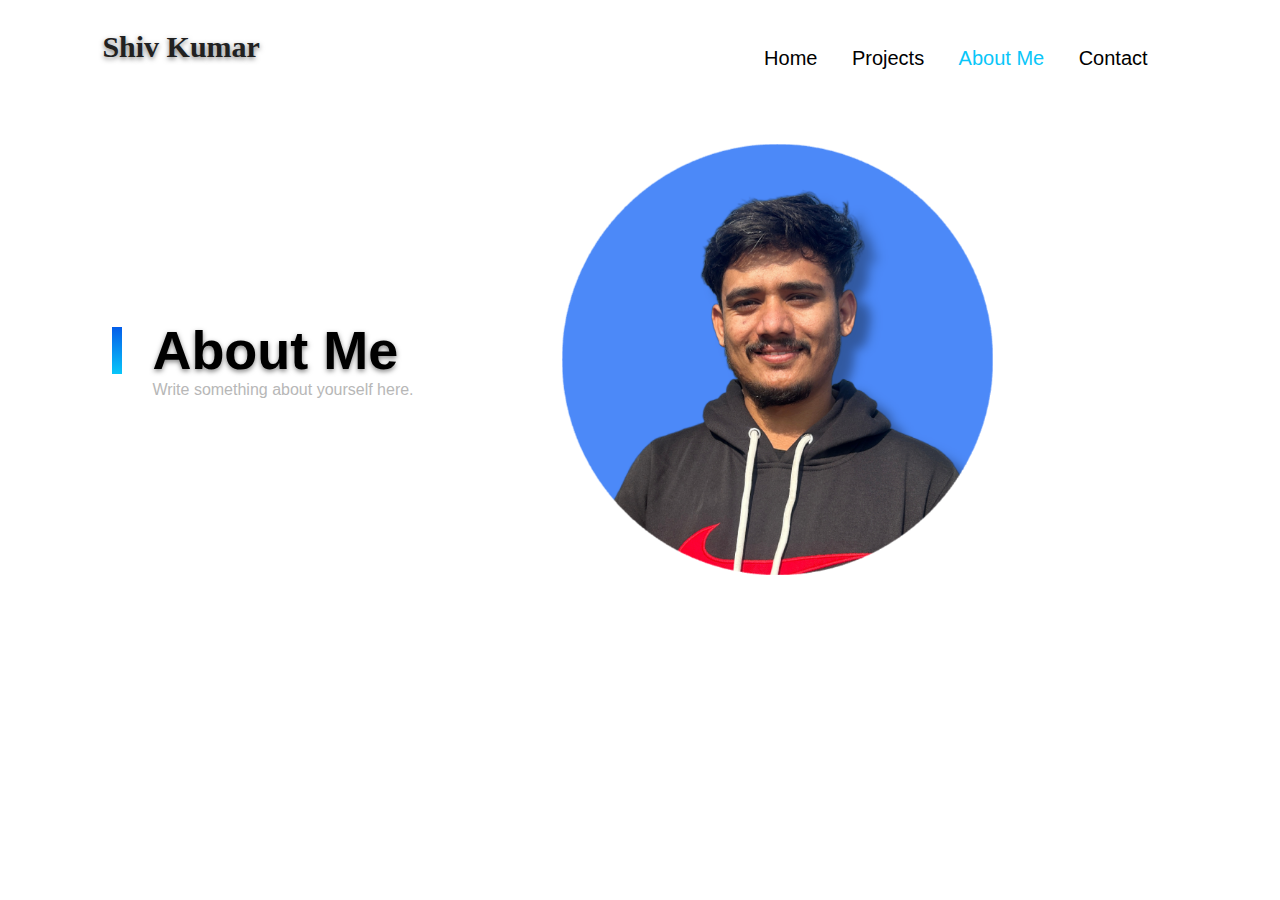
<file: about.html>
<!DOCTYPE html>
<html lang="en">
<head>
  <meta charset="utf-8">
  <meta name="viewport" content="width=device-width, initial-scale=1">
  <title>About Me</title>
  <link rel="stylesheet" href="index.css">
</head>
<body>
  <div class="container">
    <div class="navbar">
        <label class="logo">Shiv Kumar</label>
        <nav>
          <ul id="menuList">
            <li><a href="index.html">Home</a></li>
            <li><a href="projects.html">Projects</a></li>
            <li><a class="active" href="about.html">About Me</a></li>
            <li><a href="contact.html">Contact</a></li>
          </ul>
        </nav>
        <div class="menu-icon"> <i class="fa fa-bars" onclick="toggleMenu()"></i></div>
      </div>

    <div class="row">
      <div class="col-1">
        <h2>About Me</h2>
        <p>Write something about yourself here.</p>
      </div>
      <div class="col-2">
        <img src="shivkumar.png" alt="image" class="controller" width="65px" height="auto">
      </div>
    </div>
  </div>

  <script>
    var menuList = document.getElementById("menuList");
    menuList.style.maxHeight = "0px";

    function toggleMenu() {
      if (menuList.style.maxHeight == "0px") {
        menuList.style.maxHeight = "130px"
      }
      else {
        menuList.style.maxHeight = "0px"
      }
    }
  </script>

</body>

</html>
</file>
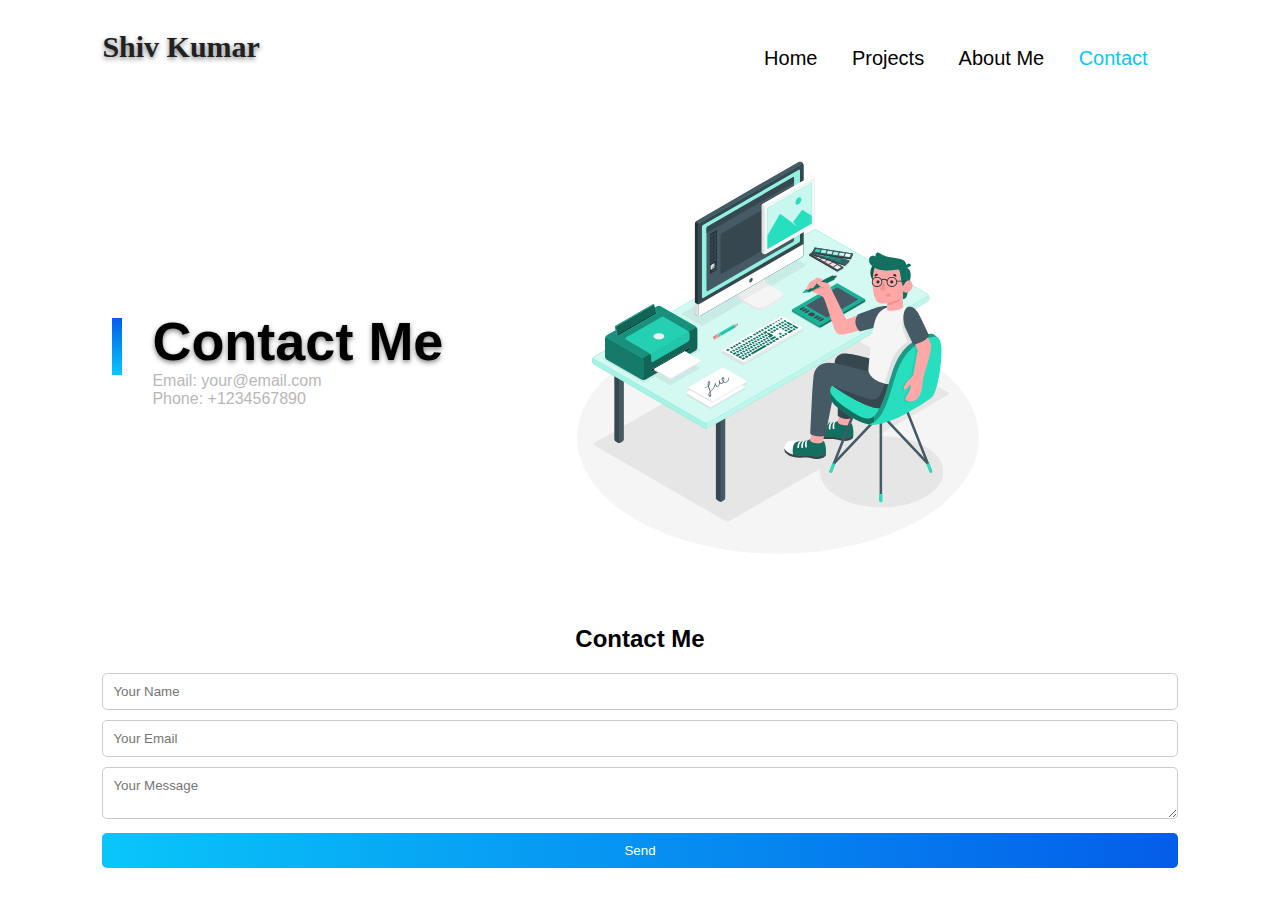
<file: contact.html>
<!DOCTYPE html>
<html lang="en">

<head>
    <meta charset="utf-8">
    <meta name="viewport" content="width=device-width, initial-scale=1">
    <title>Contact</title>
    <link rel="stylesheet" href="index.css">
</head>

<body>
    <div class="container">
        <div class="navbar">
            <label class="logo">Shiv Kumar</label>
            <nav>
                <ul id="menuList">
                    <li><a href="index.html">Home</a></li>
                    <li><a href="projects.html">Projects</a></li>
                    <li><a href="about.html">About Me</a></li>
                    <li><a class="active" href="contact.html">Contact</a></li>
                </ul>
            </nav>
            <div class="menu-icon"> <i class="fa fa-bars" onclick="toggleMenu()"></i></div>
        </div>

        <div class="row">
            <div class="col-1">
                <h2>Contact Me</h2>
                <p>Email: your@email.com</p>
                <p>Phone: +1234567890</p>
                <!-- Additional contact info as needed -->
            </div>
            <div class="col-2">
                <img src="pic1.svg" alt="image" class="controller">
            </div>
        </div>
        <div class="contact-form">
            <h2>Contact Me</h2>
            <form action="#" method="post">
                <input type="text" name="name" placeholder="Your Name" required>
                <input type="email" name="email" placeholder="Your Email" required>
                <textarea name="message" placeholder="Your Message" required></textarea>
                <button type="submit">Send</button>
            </form>
        </div>
    </div>



    </div>
    <script>
        var menuList = document.getElementById("menuList");
        menuList.style.maxHeight = "0px";
    
        function toggleMenu() {
          if (menuList.style.maxHeight == "0px") {
            menuList.style.maxHeight = "130px"
          }
          else {
            menuList.style.maxHeight = "0px"
          }
        }
      </script>
</body>

</html>
</file>
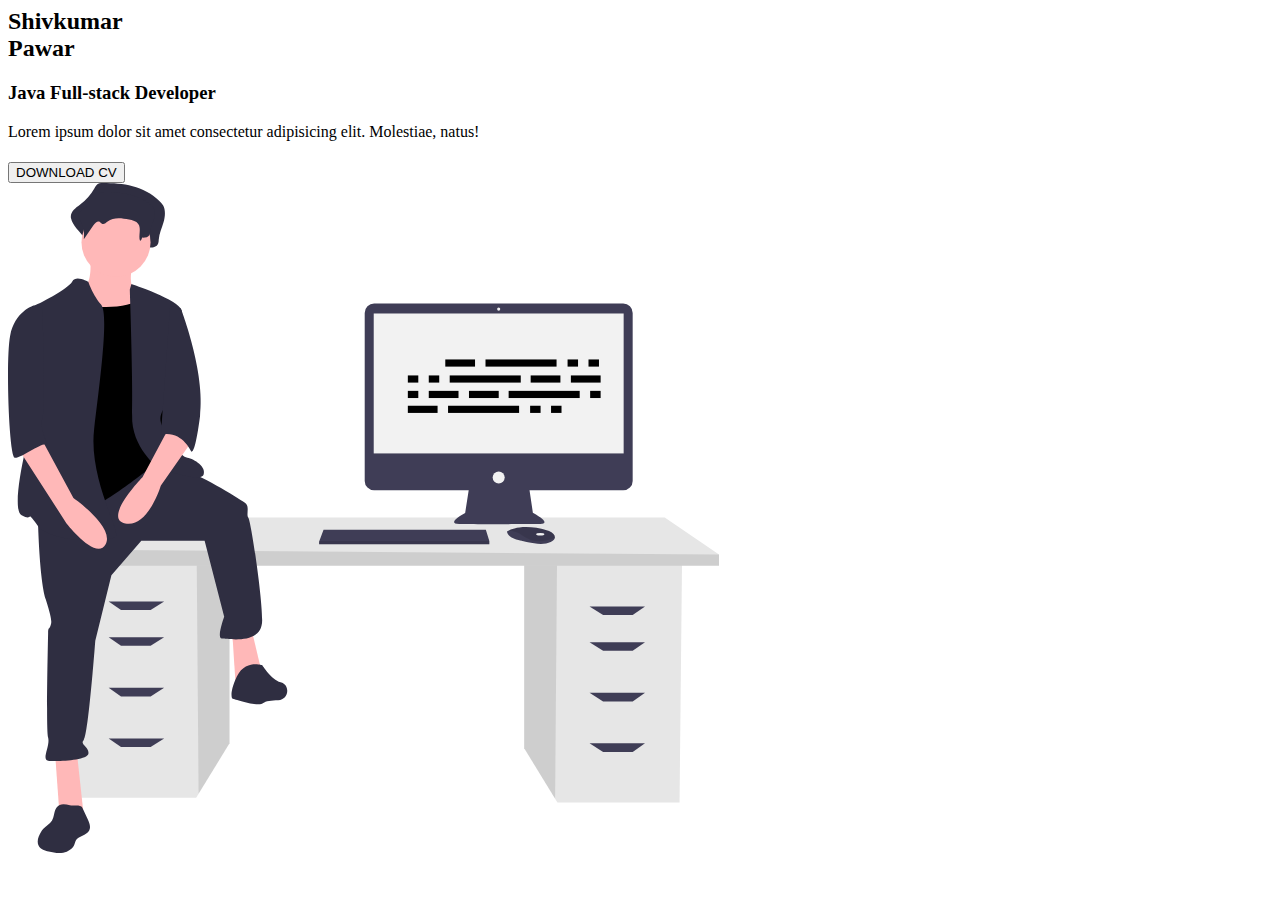
<file: home.html>
<html lang="en">
<body>
  <div class="container">
    <div class="row">
      <div class="col-1">
        <h2>Shivkumar <br>Pawar</h2>
        <h3>Java Full-stack Developer</h3>
        <p>Lorem ipsum dolor sit amet consectetur adipisicing elit. Molestiae, natus!</p>
        <h4></h4>
        <a href="shivkumar_pawarj.pdf" download>
          <button type="button">DOWNLOAD CV</button>
        </a>
      </div>

      <div class="col-2">
        <img src="feeling-proud.svg" alt="image" class="controller">
        <div class="color-box"></div>
       
      </div>
    </div>
    <div class="social-links">
      <a href="https://www.linkedin.com/in/shivkumarpawar/" target="_blank"><i class="fa fa-linkedin"></i></a>
      <a href="https://github.com/shivkumarpawar/" target="_blank"> <i class="fa fa-github"></i></a>
      <a href="https://www.instagram.com/shivvpawar" target="_blank"><i class="fa fa-instagram"></i></a>
      <a href="https://api.whatsapp.com/send/?phone=%2B918208627628&text=Hello+Shiv" target="_blank"><i class="fa fa-whatsapp"></i></a>
    </div>
  </div>

</body>

</html>
</file>
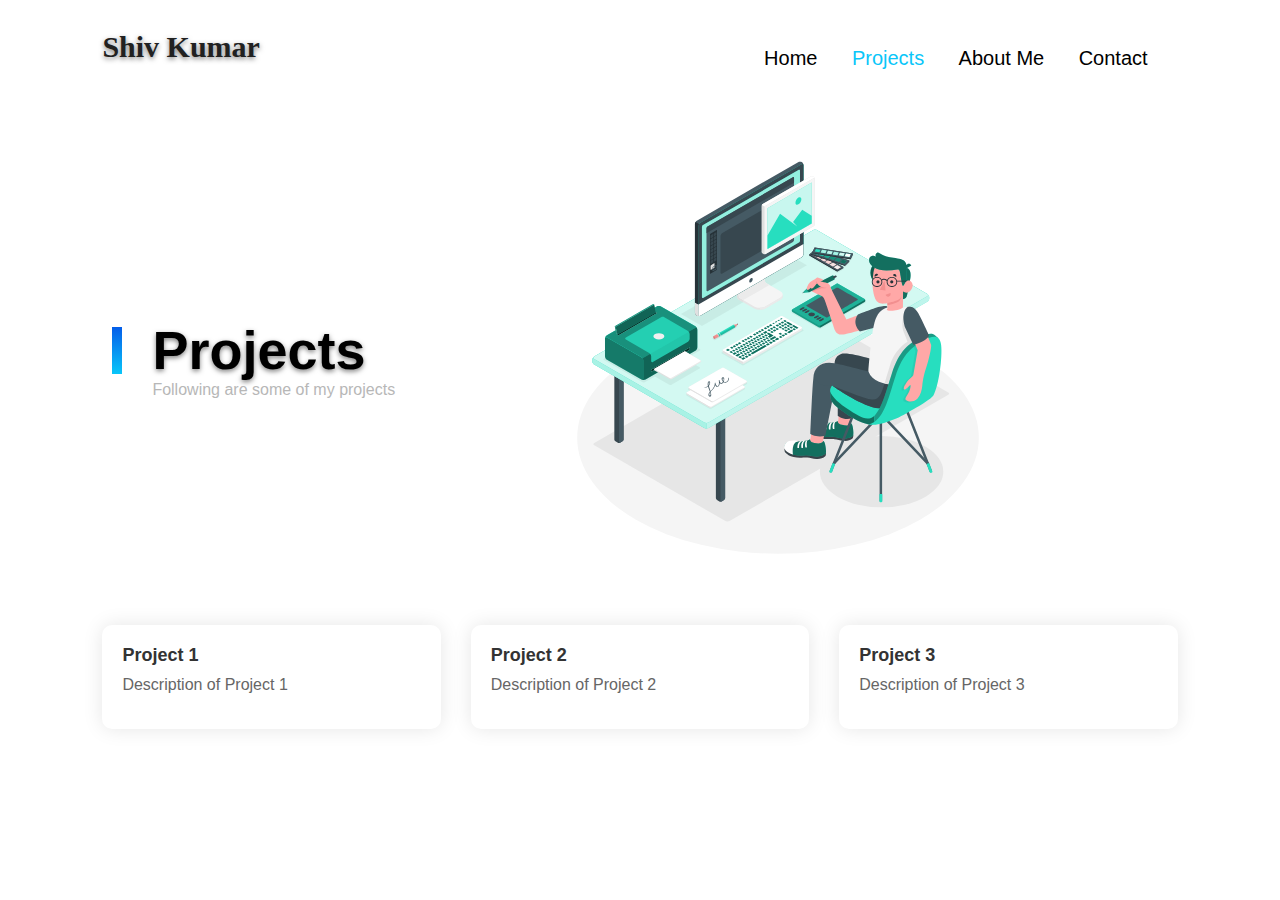
<file: projects.html>
<!DOCTYPE html>
<html lang="en">
<head>
  <meta charset="UTF-8">
  <meta name="viewport" content="width=device-width, initial-scale=1.0">
  <title>Projects</title>
  <link rel="stylesheet" href="index.css">
</head>
<body>
  <div class="container">
    <div class="navbar">
      <label class="logo">Shiv Kumar</label>
      <nav>
        <ul id="menuList">
          <li><a href="index.html">Home</a></li>
          <li><a class="active" href="projects.html">Projects</a></li>
          <li><a href="about.html">About Me</a></li>
          <li><a href="contact.html">Contact</a></li>
        </ul>
      </nav>
      <div class="menu-icon"> <i class="fa fa-bars" onclick="toggleMenu()"></i></div>
    </div>
    <div class="row">
        <div class="col-1">
            <h2>Projects</h2>
            <p>Following are some of my projects</p>
            <!-- Additional contact info as needed -->
        </div>
        <div class="col-2">
            <img src="pic1.svg" alt="image" class="controller">
        </div>
    </div>
    <div class="project-cards">
      <a href="#" class="card">
        <div class="card-content">
          <h3>Project 1</h3>
          <p>Description of Project 1</p>
        </div>
      </a>
      <a href="#" class="card">
        <div class="card-content">
          <h3>Project 2</h3>
          <p>Description of Project 2</p>
        </div>
      </a>
      <a href="#" class="card">
        <div class="card-content">
          <h3>Project 3</h3>
          <p>Description of Project 3</p>
        </div>
      </a>
    </div>
  </div>
  <script>
    var menuList = document.getElementById("menuList");
    menuList.style.maxHeight = "0px";

    function toggleMenu() {
      if (menuList.style.maxHeight == "0px") {
        menuList.style.maxHeight = "130px"
      }
      else {
        menuList.style.maxHeight = "0px"
      }
    }
  </script>
</body>
</html>
</file>
<file: index.css>
* {
    padding: 0;
    margin: 0;
    font-family: sans-serif;
}

.container {
    width: 100%;
    min-height: 100vh;
    padding-left: 8%;
    padding-right: 8%;
    box-sizing: border-box;
    overflow: hidden;
}

.navbar {
    width: 100%;
    display: flex;
    align-items: center;

  }

  /* .navbar {
    width: 100%;
    display: flex;
    align-items: center;
    justify-content: space-between;
    padding: 20px;
    background-color: #fff;
    color: #000;
    position: fixed;
    z-index: 1000;
  } */

label.logo {
    color: #212121;
    font-size: 30px;
    font-family: 'Comforter', cursive;
    font-weight: bold;
    cursor: pointer;
    margin: 30px 0;
    text-shadow: 0 2px 5px rgba(0, 0, 0, 0.5);
}

.menu-icon {
    width: 25px;
    cursor: pointer;
    display: none;
}

nav {
    flex: 1;
    text-align: right;
}

nav ul li {
    list-style: none;
    display: inline-block;
    margin-right: 30px;

}

nav ul li a {
    text-decoration: none;
    color: #000;
    font-size: 20px;
}

nav ul li a:hover {

    /* color: #045de9; */
    color: #09c6f9;

}
.navbar nav ul li a.active {
    color: #09c6f9;
  }
  
.row {
    display: flex;
    justify-content: space-between;
    align-items: center;
    margin: 50px 0;
}

.col-1 {
    flex-basis: 40%;
    position: relative;
    margin-left: 50px;
}

.col-1 h2 {
    font-size: 54px;
    text-shadow: 0 2px 5px rgba(0, 0, 0, 0.5);
}

.col-1 h3 {
    font-size: 30px;
    color: #707070;
    font-weight: 100;
    margin: 20px 0 10px;
}

.col-1 p {
    font-size: 16px;
    color: #b7b7b7;
    font-weight: 100;
}

.col-1 h4 {
    margin: 30px 0;
    font-size: 20px;
}

button {
    width: 140px;
    border: 0;
    padding: 12px 10px;
    outline: none;
    color: #fff;
    background: linear-gradient(to right, #09c6f9, #045de9);
    /* background: linear-gradient(to right, #fb5283, #ff3527); */
    border-radius: 6px;
    cursor: pointer;
    transition: 0.5s;
}

button:hover {
    /* background: linear-gradient(to right, #ff3527, #fb5283); */
    background: linear-gradient(to right, #045de9, #09c6f9);
}

.col-1::after {
    content: '';
    width: 10px;
    height: 58%;
    background: linear-gradient(#045de9, #09c6f9);
    position: absolute;
    left: -40px;
    top: 8px;
}

.col-2 {
    position: relative;
    flex-basis: 60%;
    display: flex;
    align-items: center;
}

.col-2 .controller {
    width: 70%;
}

.color-box {
    position: absolute;
    right: 0;
    top: 0;
    background-color: #045de9;
    background-image: linear-gradient(280deg, #045de9 0%, #09c6f9 74%);
    /* background: linear-gradient(to right, #fb5283, #ff3527); */
    border-radius: 20px 0 0 20px;
    height: 100%;
    width: 80%;
    z-index: -1;
    transform: translateX(150px);
}

.add-btn i {
    width: 35px;
    margin-bottom: 5px;
}

.add-btn {
    text-align: center;
    cursor: pointer;
    margin-left: 30px;
    text-shadow: #000;
    
}
.icons{
    font-size:25px;
    color: white;
    
}

.social-links {
    font-size: 25px;
    cursor: pointer;
    text-align: center;
    padding-bottom: 20px;
  }
  
  .social-links i {
    margin: 25px; /* Adjust the value as needed */
  }

@media only screen and (max-width:700px) {

    nav ul {
        width: 60%;
        min-height: fit-content;
        /* background: linear-gradient(to right, #fb5283, #ff3527); */
        /* background: linear-gradient(to right, #045de9, #09c6f9); */
        background: #000;
        opacity: 0.7;
        position: absolute;
        border-radius: 10px;
        top: 75px;
        bottom: 100px;
        right: 0;
        z-index: 2;
    }

    nav ul li {
        display: block;
        margin-top: 10px;
        margin-bottom: 10px;
    }

    nav ul li a {
        color: #fff;
    }

    .menu-icon {
        display: block;
    }

    #menuList {
        overflow: hidden;
        transition: 00.5s;
    }

    .row {
        flex-direction: column-reverse;
        margin: 10px 0;
    }

    .col-2 {
        flex-basis: 100%;
        margin-bottom: 50px;
    }
    .col-2 .icons {
        font-size: 12px;
        margin-bottom: 5px;
        
    }

    .col-2 .controller {
        width: 77%;
    }

    .color-box {
        transform: translateX(75px);
    }
   
    .col-1 {
        flex-basis: 100%;
    }

    .col-1 h2 {
        font-size: 35px;
    }

    .col-1 h3 {
        font-size: 15px;
    }

}  




/* Contact Form */
.contact-form {
    text-align: center;
    margin-bottom: 50px;
  }
  
  .contact-form h2 {
    margin-bottom: 20px;
  }
  
  .contact-form form input,
  .contact-form form textarea {
    width: 100%;
    padding: 10px;
    margin-bottom: 10px;
    border: 1px solid #ccc;
    border-radius: 5px;
    box-sizing: border-box;
  }
  
  .contact-form form textarea {
    resize: vertical;
  }
  
  .contact-form form button {
    width: 100%;
    padding: 10px;
    background-color: #09c6f9;
    color: white;
    border: none;
    border-radius: 5px;
    cursor: pointer;
    transition: background-color 0.3s ease;
  }
  
  .contact-form form button:hover {
    background-color: #045de9;
  }
  


 /* Project Cards */
.project-cards {
  display: flex;
  flex-wrap: wrap;
  justify-content: space-between;
}

.card {
  width: calc(33.33% - 20px);
  margin-bottom: 20px;
  background-color: #fff;
  box-shadow: 0 0 20px rgba(0, 0, 0, 0.1);
  border-radius: 10px;
  overflow: hidden;
  transition: background-color 0.3s ease;
  text-decoration: none;
}

.card:hover {
    background: linear-gradient(to right, #045de9, #09c6f9);
}

.card-content {
  padding: 20px;
}

.card-content h3 {
  margin-bottom: 10px;
  font-size: 18px;
  color: #333;
}

.card-content p {
  margin-bottom: 15px;
  color: #666;
}
.card-content h3:hover {
    color: #fff;
  }

.card-content p:hover {
    color: #fff;
  }


.card-content .github-icon {
  display: inline-block;
  color: #09c6f9;
}

.card-content .github-icon:hover {
  color: #045de9;
}

.card-content a {
  display: inline-block;
  padding: 8px 15px;
  background-color: #09c6f9;
  color: white;
  text-decoration: none;
  border-radius: 5px;
  transition: background-color 0.3s ease;
}

.card-content a:hover {
  background-color: #045de9;
}

/* Responsive adjustments */
@media screen and (max-width: 768px) {
  .card {
    width: calc(50% - 20px);
  }
}

@media screen and (max-width: 576px) {
  .card {
    width: calc(100% - 20px);
  }
}

footer {
    color: #000; /* Text color */
    padding: 20px; /* Padding around the content */
    text-align: center; /* Align the content in the center */
    width: 100%; /* Full width */
    bottom: 0; /* Stick to the bottom */
  }
</file>
